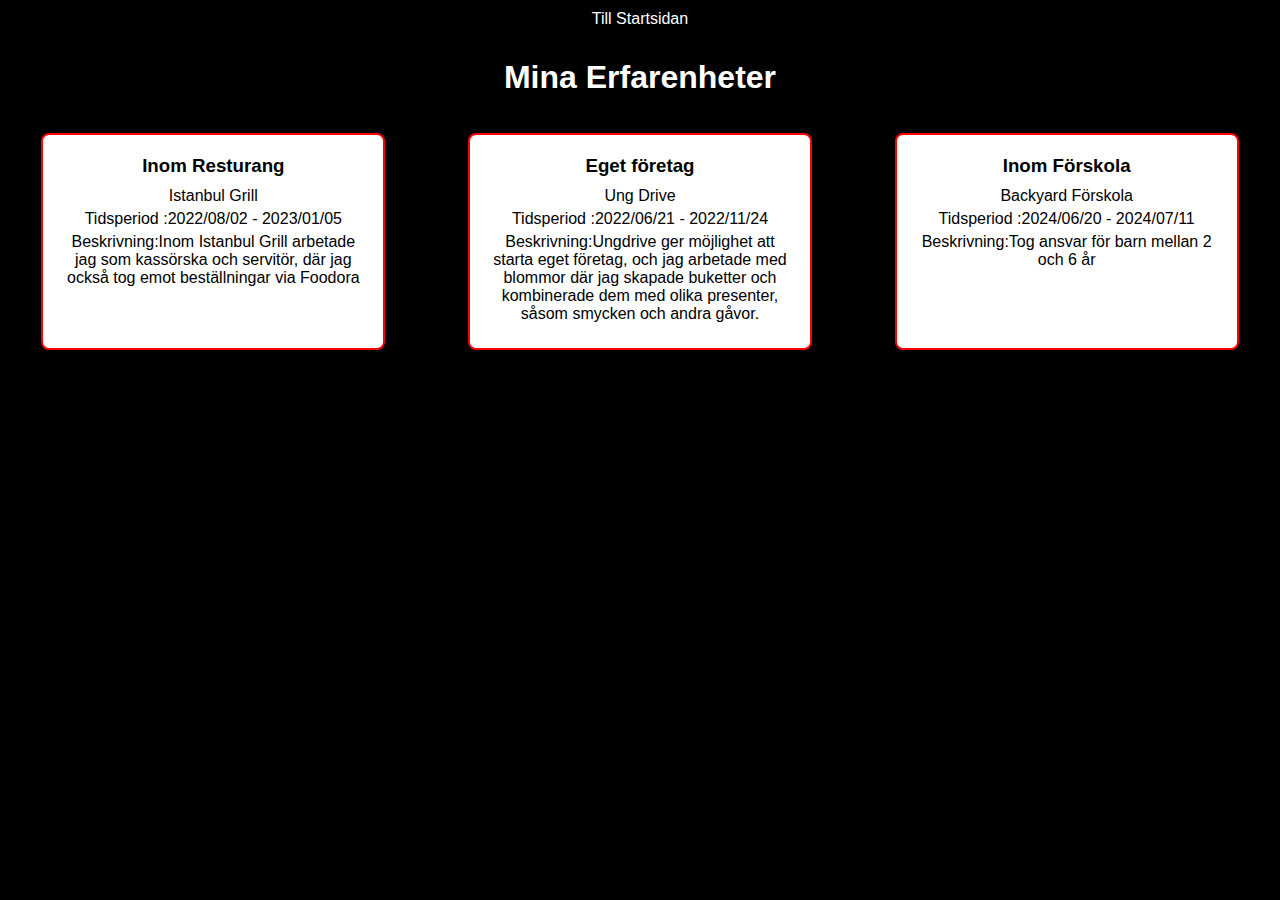
<file: erfarenheter.html>
<!DOCTYPE html>
<html lang="en">
<head>
    <meta charset="UTF-8">
    <meta name="viewport" content="width=device-width, initial-scale=1.0">
    <title>Intresse</title>
    <link rel = "CV" href="style.css">


    <style>
       body {
            font-family: Arial, Helvetica, sans-serif;
            margin: 0;
            padding: 0;
            display: flex;
            flex-direction: column;
            min-height: 100vh;
            text-align: center;
            background-color: black;
            color: white;
        }
        nav {
            margin: 20px;
            position: absolute; 
            top: 20px; 
            left: 20px; 
        }
        .button {
            background-color: black;
            color: white; 
            padding: 10px 20px;
            border: none;
            border-radius: 5px;
            text-decoration: none;
            font-size: 16px;
            cursor: pointer;
        }
        .container {
            display: flex;
            flex-wrap: wrap;
            justify-content: space-around;
        }
        .card {
            background: white;
            border:2px solid red;
            border-radius: 8px;
            box-shadow: 0 2px 10px rgba(0, 0, 0, 0.1);
            margin: 15px;
            padding: 20px;
            width: 300px;
            transition: transform 0.2s;
            color: black;
        }

        .card:hover {
            transform: scale(1.05);
        }
        .card h3 {
            margin: 0 0 10px;
        }
        .card p {
            margin: 5px 0;
        }
    </style>
</head>
<a href="index.html" class="button">Till Startsidan</a>

<body>

    <h1>Mina Erfarenheter</h1>
    <div class="container">
        <div class="card">
            <h3> Inom Resturang</h3>
            <p> Istanbul Grill</p>
            <p> Tidsperiod :2022/08/02 - 2023/01/05 </p>
            <p>Beskrivning:Inom Istanbul Grill arbetade jag som kassörska och servitör, där jag också tog emot beställningar via Foodora </p>
        
        </div>
        <div class="card">
            <h3> Eget företag </h3>
            <p>Ung Drive</p>
            <p> Tidsperiod :2022/06/21 - 2022/11/24</p>
            <p>Beskrivning:Ungdrive ger möjlighet att starta eget företag, och jag arbetade med blommor där jag skapade buketter och kombinerade dem med olika presenter, såsom smycken och andra gåvor.

        </div>
        <div class="card">
            <h3> Inom Förskola</h3>
            <p> Backyard Förskola </p>
            <p>Tidsperiod :2024/06/20 - 2024/07/11 </p>
            <p>Beskrivning:Tog ansvar för barn mellan
                 2 och 6 år</p>
        </div>
  
    </div>


</html>
</file>
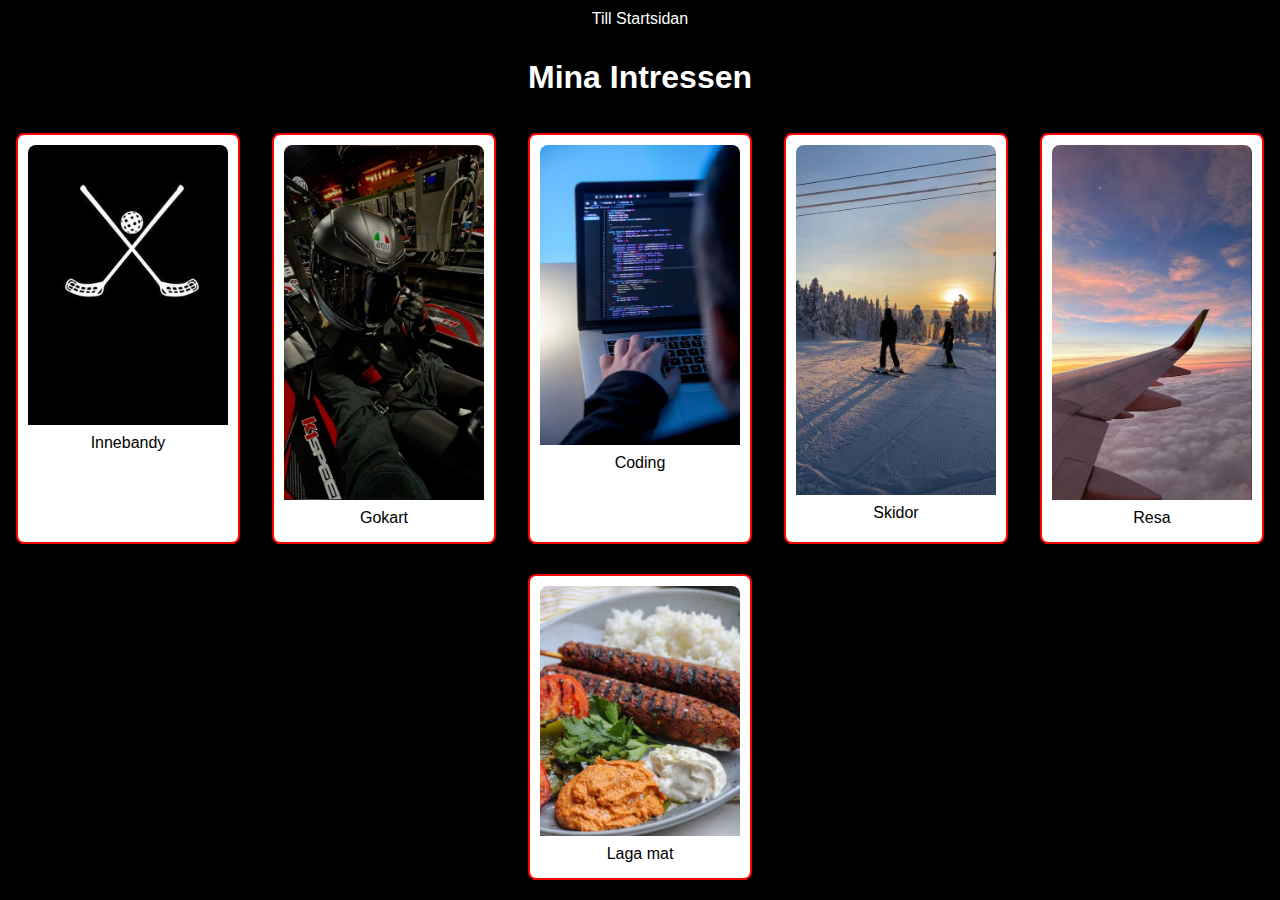
<file: intresse.html>
<!DOCTYPE html>
<html lang="en">
<head>
    <meta charset="UTF-8">
    <meta name="viewport" content="width=device-width, initial-scale=1.0">
    <title>Intresse</title>
    <style>
        body {
            font-family: Arial, Helvetica, sans-serif;
            margin: 0;
            padding: 0;
            display: flex;
            flex-direction: column;
            min-height: 100vh;
            text-align: center;
            background-color: black; /* Svart bakgrund */
            color: white; /* Vit textfärg */
        }
        nav {
            margin: 20px;
            position: absolute; 
            top: 20px; 
            left: 20px; 
        }
        .button {
            background-color: black;
            color: white; 
            padding: 10px 20px;
            border: none;
            border-radius: 5px;
            text-decoration: none;
            font-size: 16px;
            cursor: pointer;
        }
        .container {
            display: flex;
            flex-wrap: wrap;
            justify-content: space-around;
        }
        .card {
            background: white; 
            border: 2px solid red; 
            border-radius: 8px;
            box-shadow: 0 2px 10px rgba(0, 0, 0, 0.1);
            margin: 15px;
            padding: 10px; /* Minskat padding */
            width: 200px; /* Minskat bredd */
            transition: transform 0.2s;
            color: black; 
        }
        .card:hover {
            transform: scale(1.05);
        }
        .card h4 {
            margin: 5px 0;
            font-weight: normal; 
        }
        .card img {
            width: 100%; 
            border-radius: 8px 8px 0 0; 
        }
    </style>
</head>
<body>

<a href="index.html" class="button">Till Startsidan</a>

<h1>Mina Intressen</h1>
<div class="container">
    <div class="card">
        <img src="innebandy.jpg" alt="" />
        <h4>Innebandy</h4>
    </div>
    <div class="card">
        <img src="gokart.jpg" alt="" />
        <h4>Gokart</h4>
    </div>
    <div class="card">
        <img src="coding.jpg" alt="" />
        <h4>Coding</h4>
    </div>
    <div class="card">
        <img src="skidor.jpg" alt="" />
        <h4>Skidor</h4> 
    </div>
    <div class="card">
        <img src="resa.jpg" alt="" />
        <h4> Resa</h4>
    </div>
    <div class="card">
        <img src="mat.jpg" alt="" /> 
        <h4>Laga mat</h4> 
    </div>
</div>

</body>
</html>
</file>
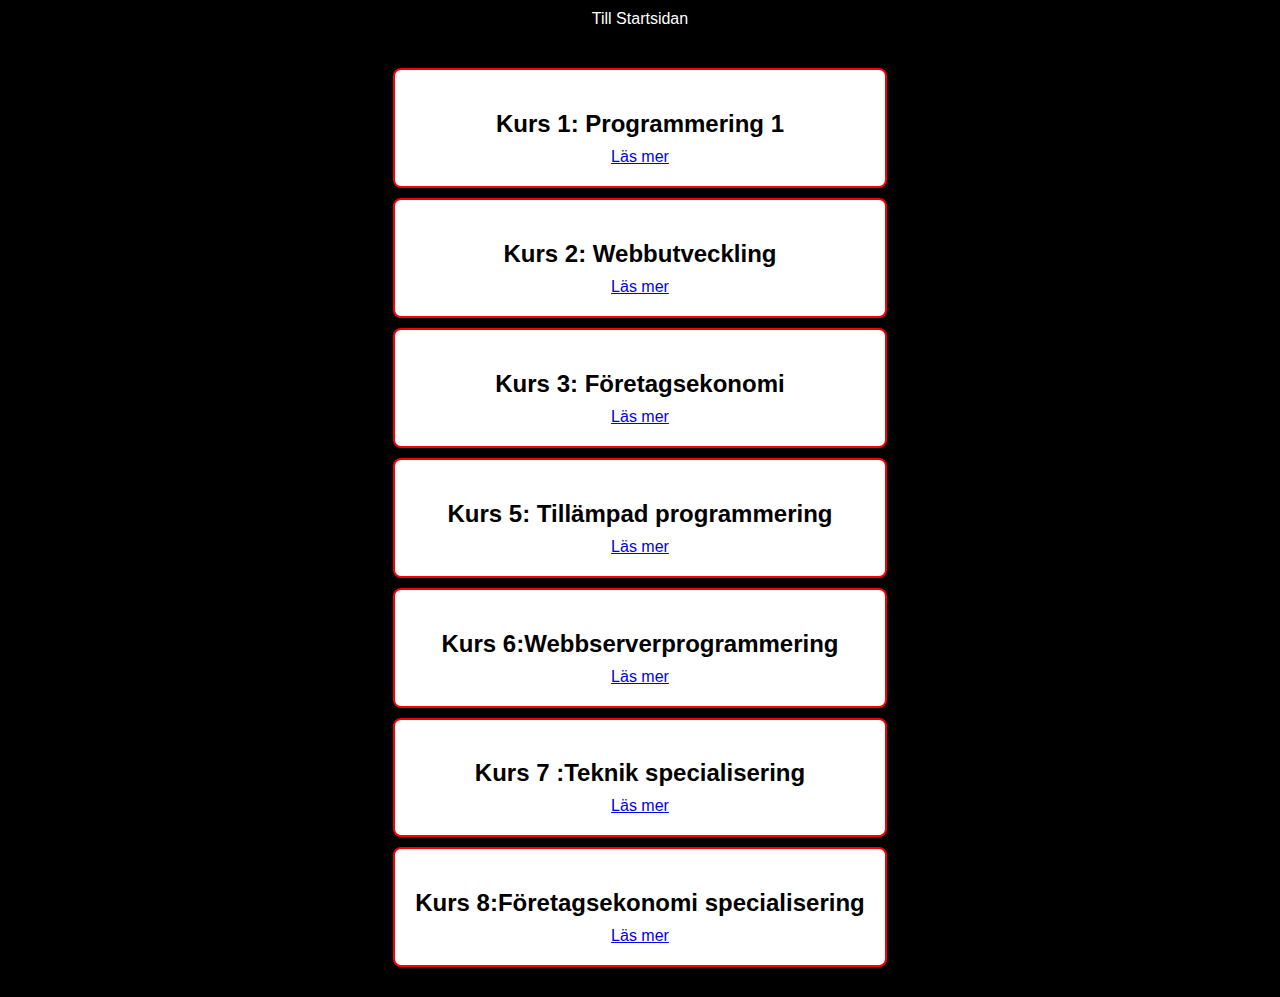
<file: kurser.html>
<!DOCTYPE html>
<html lang="en">
<head>
    <meta charset="UTF-8">
    <meta name="viewport" content="width=device-width, initial-scale=1.0">
    <title>Kurser</title>
    <link rel = "CV" href="style.css">

    <style>
         body {
            font-family: Arial, Helvetica, sans-serif;
            margin: 0;
            padding: 0;
            display: flex;
            flex-direction: column;
            min-height: 100vh;
            text-align: center;
            background-color: black;
        }
        nav {
            margin: 20px;
            position: absolute; 
            top: 20px;
            left: 20px;  
        }
        .button {
            background-color: black;
            color: white; 
            padding: 10px 20px;
            border: none;
            border-radius: 5px;
            text-decoration: none;
            font-size: 16px;
            cursor: pointer;
        }
     
        .container {
            max-width: 600px; 
            margin: 20px auto;
        }
        .course {
            background: white;
            border: 2px solid red; /* Röd kant */
            border-radius: 8px;
            box-shadow: 0 2px 5px rgba(0, 0, 0, 0.1);
            padding: 20px;
            margin: 10px 0; 
            cursor: pointer; 
            transition: all 0.3s ease; 
        }
        .course h2 {
            font-size: 1.5em;
            margin-bottom: 10px;
        }
        .course p {
            font-size: 1em;
            color: #555;
            display: none; 
        }
        .course.active {
            z-index: 1; 
        }
        .course.active p {
            display: block; 
        }

    </style>
</head>
    </style>
</head>
<body>
    <a href="index.html" class="button">Till Startsidan</a>
    <div class="container">
     
        <div class="course" onclick="toggleCourse(this)">
            <h2>Kurs 1: Programmering 1 </h2>
            <p>Denna kurs ger en introduktion till programmering med C#. Du lär dig grunderna i syntax, datatyper och kontrollstrukturer.</p>
       <a href="https://www.skolverket.se/skolutveckling/kurser-och-utbildningar/om-programmering---webbkurs">Läs mer</a>
        </div>
        <div class="course" onclick="toggleCourse(this)">
            <h2>Kurs 2: Webbutveckling</h2>
            <p>Denna kurs fokuserar på att bygga webbplatser med HTML, CSS och JavaScript. Du lär dig skapa responsiva och interaktiva webbsidor.</p>
       <a href="https://www.skolverket.se/undervisning/vuxenutbildningen/komvux-gymnasial/laroplan-for-vux-och-amnesplaner-for-komvux-gymnasial/amne?url=907561864%2Fsyllabuscw%2Fjsp%2Fsubject.htm%3FsubjectCode%3DWEU%26tos%3Dvuxgy&sv.url=12.b173ee8160557dd0b8100d">Läs mer</a>
        </div>
        <div class="course" onclick="toggleCourse(this)">
            <h2>Kurs 3: Företagsekonomi </h2>
            <p>Denna kur lär ut grundläggande ekonomiska principer,bokföring och finansiell analys, samt hur man planerar och budgeterar för ett företags verksamhet. Kursen omfattar också marknadsföring, kostnadsanalys och riskhantering, vilket ger en helhetsförståelse för att driva och utveckla ett framgångsrikt företag. </p>
        <a href="https://www.skolverket.se/undervisning/vuxenutbildningen/komvux-gymnasial/laroplan-for-vux-och-amnesplaner-for-komvux-gymnasial/amne?url=907561864%2Fsyllabuscw%2Fjsp%2Fsubject.htm%3FsubjectCode%3DF%25C3%2596R%26tos%3Dvuxgy&sv.url=12.b173ee8160557dd0b8100d">Läs mer</a>
        </div>
        <div class="course" onclick="toggleCourse(this)">
            <h2>Kurs 5: Tillämpad programmering </h2>
            <p>Denna kurs lär ut praktiska programmeringsfärdigheter för att lösa verkliga problem.</p>
        <a href="https://www.skolverket.se/undervisning/vuxenutbildningen/komvux-gymnasial/laroplan-for-vux-och-amnesplaner-for-komvux-gymnasial/amne?url=907561864%2Fsyllabuscw%2Fjsp%2Fsubject.htm%3FsubjectCode%3DTIA%26tos%3Dvuxgy&sv.url=12.b173ee8160557dd0b8100d">Läs mer</a>
        </div>
        <div class="course" onclick="toggleCourse(this)">
            <h2>Kurs 6:Webbserverprogrammering  </h2>
            <p>Denna kurs handlar om att bygga och hantera webbservrar samt webbutveckling.</p>
<a href="https://www.skolverket.se/undervisning/vuxenutbildningen/komvux-gymnasial/laroplan-for-vux-och-amnesplaner-for-komvux-gymnasial/amne?url=907561864%2Fsyllabuscw%2Fjsp%2Fsubject.htm%3FsubjectCode%3DWES%26tos%3Dvuxgy&sv.url=12.b173ee8160557dd0b8100d">Läs mer</a>
        </div>
        <div class="course" onclick="toggleCourse(this)">
            <h2>Kurs 7 :Teknik specialisering </h2>
            <p>I kursen  man lär sig avancerade tekniska koncept, praktiska färdigheter, projektledning, samarbete, systemanalys och innovationsförmåga, vilket förbereder dem för en framgångsrik karriär inom teknikområdet.</p>
        <a href="https://www.skolverket.se/undervisning/vuxenutbildningen/komvux-gymnasial/laroplan-for-vux-och-amnesplaner-for-komvux-gymnasial/amne?url=907561864%2Fsyllabuscw%2Fjsp%2Fsubject.htm%3FsubjectCode%3DTEK%26tos%3Dvuxgy&sv.url=12.b173ee8160557dd0b8100d">Läs mer</a>
        </div>
        <div class="course" onclick="toggleCourse(this)">
            <h2>Kurs 8:Företagsekonomi specialisering  </h2>
            <p>I kursen Företagsekonomi specialisering man lär sig att analysera och förstå ekonomiska principer, strategisk planering, finansiell analys och företagsstyrning, vilket ger dem verktyg för att fatta informerade affärsbeslut. </p>
       <a href="https://www.skolverket.se/undervisning/vuxenutbildningen/komvux-gymnasial/laroplan-for-vux-och-amnesplaner-for-komvux-gymnasial/amne?url=907561864%2Fsyllabuscw%2Fjsp%2Fsubject.htm%3FsubjectCode%3DF%25C3%2596R%26tos%3Dvuxgy&sv.url=12.b173ee8160557dd0b8100d">Läs mer</a>
        </div>
    </div>

    <script>
        function toggleCourse(course) {
         
            const courses = document.querySelectorAll('.course');
            courses.forEach(c => {
                if (c !== course) {
                    c.classList.remove('active');
                }
            });
        
            course.classList.toggle('active');
        }
        
    </script>

    
</body>
</html>
</file>
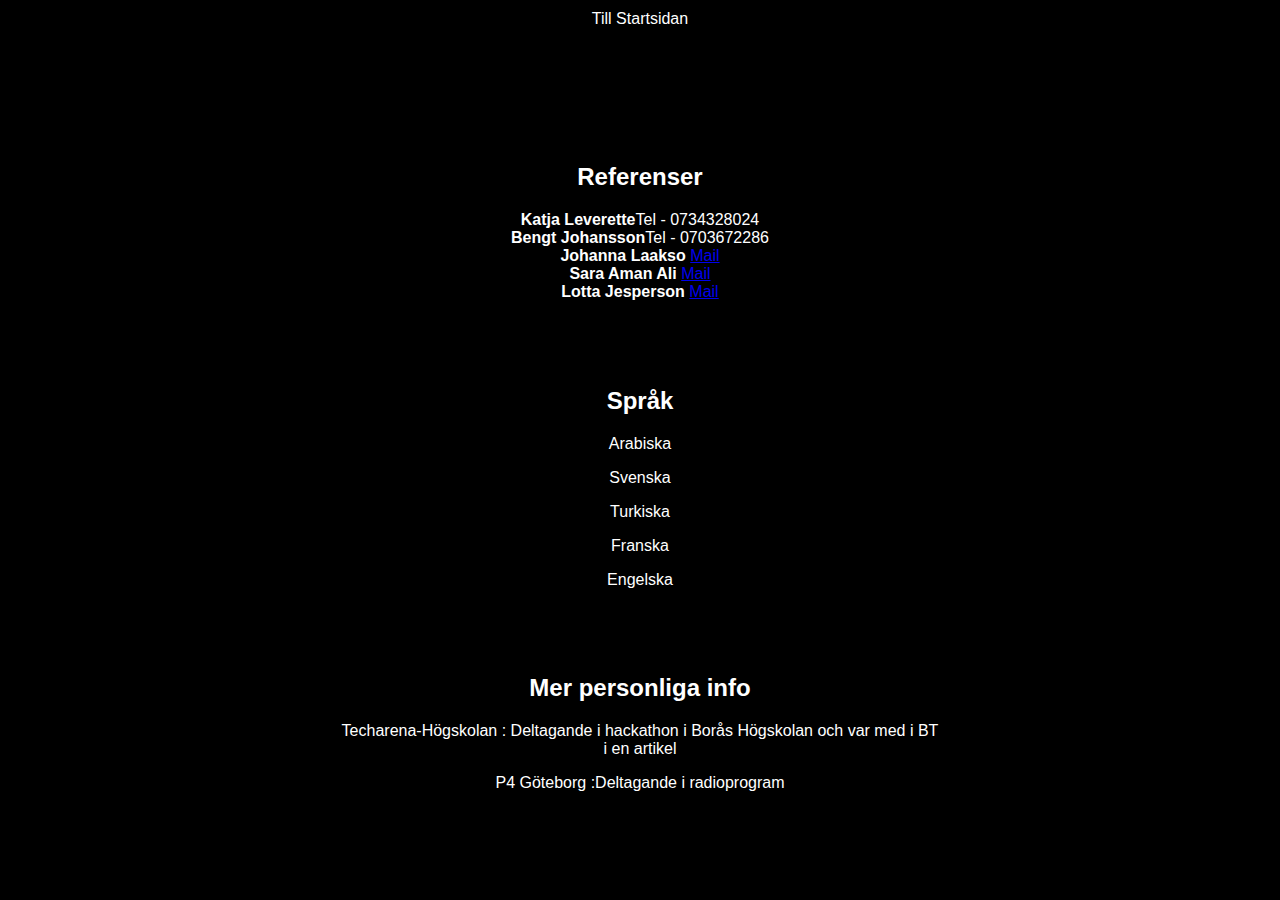
<file: merinfo.html>
<!DOCTYPE html>
<html lang="en">
<head>
    <meta charset="UTF-8">
    <meta name="viewport" content="width=device-width, initial-scale=1.0">
    <title>Referenser</title>
    <a link rel="startsidan" href="index.html"></a>
    <style>
               body {
            font-family: Arial, Helvetica, sans-serif;
            margin: 0;
            padding: 0;
            display: flex;
            flex-direction: column;
            min-height: 100vh;
            text-align: center;
            background-color: black;
            color: white;
        }
        nav {
            margin: 20px;
            position: absolute; 
            top: 20px; 
            left: 20px; 
        }
        .button {
            background-color: black;
            color: white; 
            padding: 10px 20px;
            border: none;
            border-radius: 5px;
            text-decoration: none;
            font-size: 16px;
            cursor: pointer;
        }
        h1 {
            text-align: center;
            color: black;
        }
        section {
            background: black;
            border-radius: 8px;
            padding: 15px;
            margin: 10px auto;
            max-width: 600px;
            box-shadow: 0 2px 5px rgba(0, 0, 0, 0.1);
        }
        ul {
            list-style-type: none;
            padding: 0;
        }
        li {
            margin: 10px 0;
        }
        @media (max-width: 600px) {
            body {
                margin: 10px;
            }
            section {
                padding: 10px;
            }
        }
    </style>
</head>
<body>
    <a href="index.html" class="button">Till Startsidan</a>
    <h1>Personlig Information</h1>
  <section>
        <h2>Referenser</h2>
        <ul>
            <li>
                <strong>Katja Leverette</strong>Tel - 0734328024<br>
                <strong>Bengt Johansson</strong>Tel - 0703672286 <br>
                <strong> Johanna Laakso</strong> <a href="lisa-johanna-helena.laakso@edu.boras.se">Mail</a><br>
                <strong>Sara Aman Ali    </strong> <a href="Sara.aman.ali@boras.se">Mail</a><br>
                <strong>Lotta Jesperson  </strong><a href=" lu886@skola.boras.se ">Mail</a><br>
            </li>
       
        </ul>
    </section>
    <section>
        <h2>Språk</h2>
        <ul>
          <p>Arabiska</p>
          <p>Svenska</p>
          <p>Turkiska</p>
          <p>Franska</p>
          <p>Engelska</p>

        </ul>
    </section>
    <section>
        <h2>Mer personliga info</h2>
        <ul>
            <p>
                Techarena-Högskolan : Deltagande i hackathon i Borås Högskolan och var med i BT i en artikel</p>
               <p>P4 Göteborg :Deltagande i radioprogram </p> 
        </ul>
    </section>


</body>
</html>
</file>
<file: style.css>
*{ padding: 0; 
    margin: 0; 
    box-sizing: border-box; 
    font-family: sans-serif; 
    text-decoration: none; 
    list-style: none; 
    scroll-behavior: smooth; 
 }

body{
    font-family: 'Gill Sans', 'Gill Sans MT', Calibri, 'Trebuchet MS', sans-serif;
    margin:0;
    padding:40px;
    background-color: darkgray;

}
.kontakt_upggifter{
    display: flex;
    align-items: normal;
    padding: 20px;
    border-radius: 8px;
    justify-content:first baseline;

}
.kontakt{
    padding:20px;
    margin:10px;
    border-radius: 4px;
    flex: auto;
    text-align: center;

}
</file>
